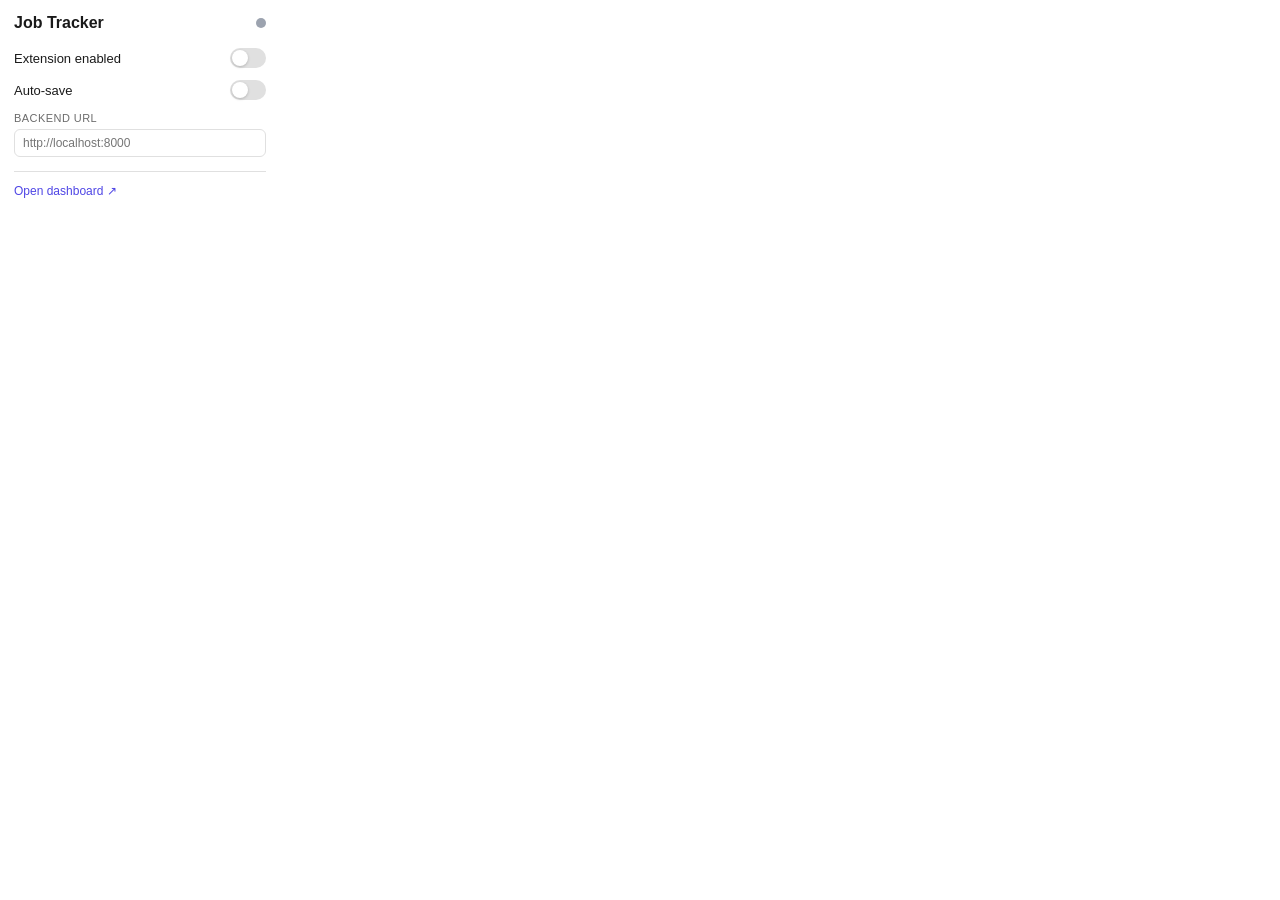
<file: extension/popup/popup.html>
<!DOCTYPE html>
<html lang="en">
<head>
  <meta charset="UTF-8">
  <title>Job Tracker</title>
  <link rel="stylesheet" href="popup.css">
</head>
<body>
  <div class="popup">
    <header>
      <h1>Job Tracker</h1>
      <span class="status-dot" id="statusDot" title="Backend unreachable"></span>
    </header>

    <div class="settings">
      <div class="toggle-row">
        <span class="label">Extension enabled</span>
        <label class="toggle">
          <input type="checkbox" id="enabledToggle">
          <span class="slider"></span>
        </label>
      </div>

      <div class="toggle-row">
        <span class="label" id="autoSaveLabel">Auto-save</span>
        <label class="toggle">
          <input type="checkbox" id="autoSaveToggle">
          <span class="slider"></span>
        </label>
      </div>

      <div class="input-row">
        <label for="backendUrl">Backend URL</label>
        <input type="text" id="backendUrl" placeholder="http://localhost:8000">
      </div>
    </div>

    <!-- WORK IN PROGRESS — autofill section disabled until feature is complete
    <div class="section-divider">Autofill</div>

    <div class="settings">
      <div class="toggle-row">
        <span class="label">Autofill enabled</span>
        <label class="toggle">
          <input type="checkbox" id="autofillToggle">
          <span class="slider"></span>
        </label>
      </div>

      <div class="domain-row" id="domainRow" style="display:none">
        <span class="label" id="domainLabel">This site</span>
        <button class="btn-domain" id="domainToggle">—</button>
      </div>

      <button class="btn-autofill-now" id="autofillNowBtn" style="display:none">Autofill now</button>

      <div class="link-row">
        <a href="#" id="profileLink">Edit profile ↗</a>
        <a href="#" id="answersLink">Edit answers ↗</a>
      </div>
    </div>
    END WORK IN PROGRESS -->

    <footer>
      <a href="#" id="dashboardLink">Open dashboard ↗</a>
      <span class="session-count" id="sessionCount"></span>
    </footer>
  </div>
  <script src="popup.js"></script>
</body>
</html>
</file>
<file: extension/popup/popup.css>
*, *::before, *::after { box-sizing: border-box; margin: 0; padding: 0; }

:root {
  --bg: #ffffff;
  --bg-subtle: #f8f8f8;
  --border: #e0e0e0;
  --text: #1a1a1a;
  --text-muted: #6b6b6b;
  --accent: #4f46e5;
  --radius: 6px;
}

@media (prefers-color-scheme: dark) {
  :root {
    --bg: #1a1a1a;
    --bg-subtle: #242424;
    --border: #2a2a2a;
    --text: #e8e8e8;
    --text-muted: #888;
  }
}

body {
  font-family: -apple-system, BlinkMacSystemFont, "Segoe UI", Roboto, sans-serif;
  background: var(--bg);
  color: var(--text);
  font-size: 13px;
  width: 280px;
}

.popup { padding: 14px; display: flex; flex-direction: column; gap: 0; }

header {
  display: flex;
  align-items: center;
  justify-content: space-between;
  margin-bottom: 16px;
}

header h1 { font-size: 16px; font-weight: 600; }

.status-dot {
  width: 10px; height: 10px;
  border-radius: 50%;
  background: #9ca3af;
  flex-shrink: 0;
  transition: background .25s;
  cursor: default;
}
.status-dot.online   { background: #16a34a; }
.status-dot.offline  { background: #dc2626; }
.status-dot.disabled { background: #9ca3af; }
.status-dot.checking { background: #d97706; }

.settings { display: flex; flex-direction: column; gap: 12px; margin-bottom: 14px; }

.toggle-row {
  display: flex;
  align-items: center;
  justify-content: space-between;
  gap: 12px;
}

.toggle {
  position: relative;
  display: inline-block;
  width: 36px; height: 20px;
  flex-shrink: 0;
}

.toggle input { opacity: 0; width: 0; height: 0; position: absolute; }

.slider {
  position: absolute; inset: 0;
  background: var(--border);
  border-radius: 20px;
  cursor: pointer;
  transition: background .2s;
}

.slider::before {
  content: '';
  position: absolute;
  left: 2px; top: 2px;
  width: 16px; height: 16px;
  border-radius: 50%;
  background: #fff;
  transition: transform .2s;
  box-shadow: 0 1px 3px rgba(0,0,0,.2);
}

.toggle input:checked + .slider { background: var(--accent); }
.toggle input:checked + .slider::before { transform: translateX(16px); }

.input-row { display: flex; flex-direction: column; gap: 5px; }

.input-row label {
  font-size: 11px; font-weight: 500;
  color: var(--text-muted);
  text-transform: uppercase; letter-spacing: .04em;
}

.input-row input {
  border: 1px solid var(--border);
  border-radius: var(--radius);
  padding: 6px 8px;
  font: inherit; font-size: 12px;
  background: var(--bg); color: var(--text);
  width: 100%;
}

.input-row input:focus { outline: 2px solid var(--accent); border-color: transparent; }

.section-divider {
  font-size: 10px;
  font-weight: 600;
  text-transform: uppercase;
  letter-spacing: .08em;
  color: var(--text-muted);
  border-top: 1px solid var(--border);
  padding-top: 10px;
  margin-bottom: 12px;
}

.domain-row {
  display: flex;
  align-items: center;
  justify-content: space-between;
  gap: 8px;
  font-size: 12px;
}

.domain-row .label {
  color: var(--text-muted);
  overflow: hidden;
  text-overflow: ellipsis;
  white-space: nowrap;
  max-width: 160px;
}

.btn-domain {
  font-size: 11px;
  padding: 3px 8px;
  border: 1px solid var(--border);
  border-radius: var(--radius);
  background: var(--bg-subtle);
  color: var(--text);
  cursor: pointer;
  white-space: nowrap;
  flex-shrink: 0;
}

.btn-domain:hover { background: var(--border); }

.btn-autofill-now {
  width: 100%;
  padding: 8px;
  border: none;
  border-radius: var(--radius);
  background: var(--accent);
  color: #fff;
  font: 500 13px/1 inherit;
  cursor: pointer;
  transition: opacity .15s;
}

.btn-autofill-now:hover:not(:disabled) { opacity: .85; }
.btn-autofill-now:disabled { opacity: .5; cursor: default; }

.link-row {
  display: flex;
  gap: 12px;
}

.link-row a {
  font-size: 12px;
  color: var(--accent);
  text-decoration: none;
}

.link-row a:hover { text-decoration: underline; }

footer {
  display: flex;
  align-items: center;
  justify-content: space-between;
  padding-top: 12px;
  border-top: 1px solid var(--border);
  gap: 8px;
}

footer a {
  color: var(--accent);
  text-decoration: none;
  font-size: 12px;
}

footer a:hover { text-decoration: underline; }

.session-count { font-size: 11px; color: var(--text-muted); text-align: right; }
</file>
